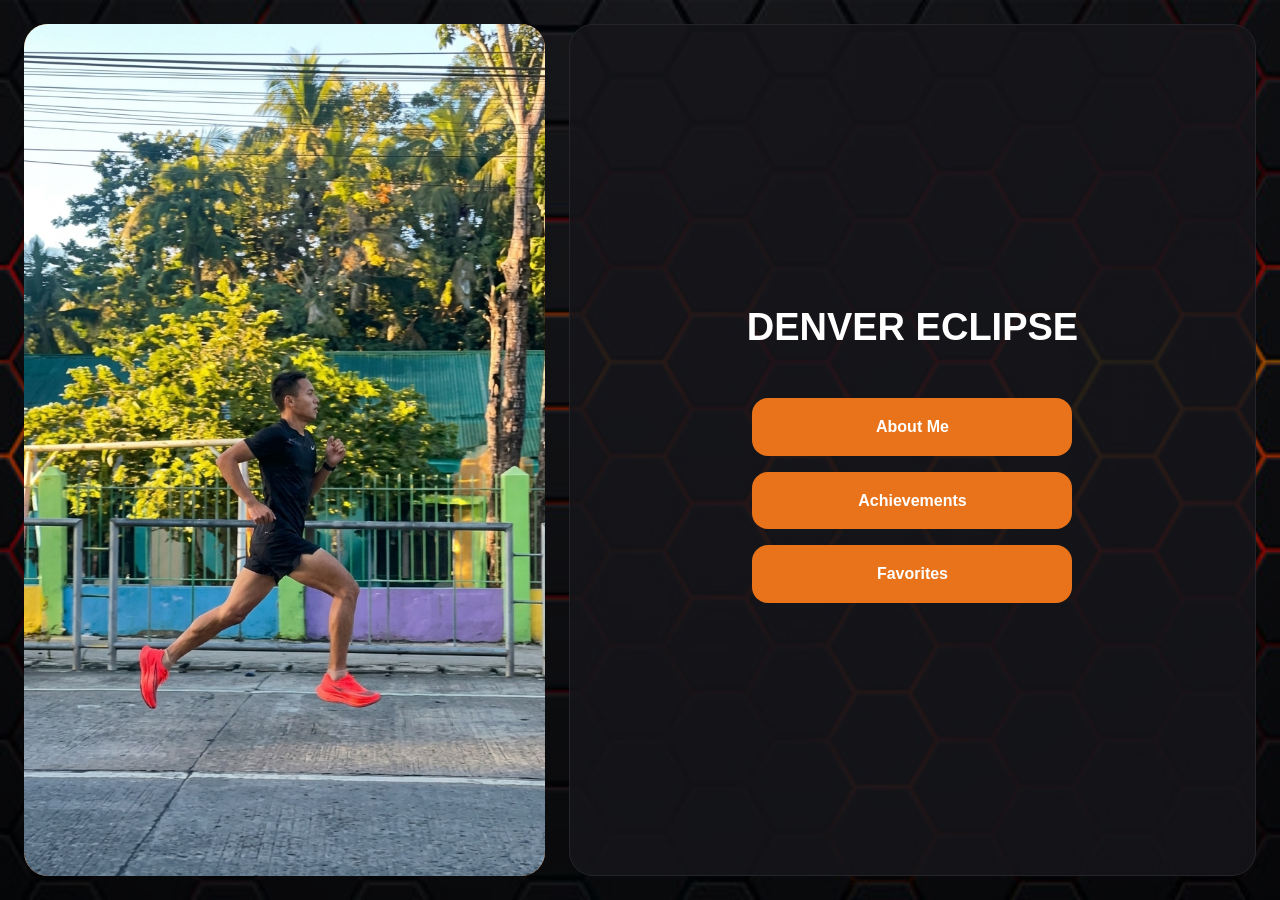
<file: index.html>
<!DOCTYPE html>
<html lang="en">
<head>
  <meta charset="UTF-8">
  <meta name="viewport" content="width=device-width, initial-scale=1.0">
  <title>Home | Denver Eclipse</title>
  <link rel="stylesheet" href="style.css">
</head>
<body>

  <div class="main-layout">
    
    <div class="left-panel">
      <img src="images/home.jpg" alt="Denver Eclipse" class="hero-img">
    </div>

    <div class="right-panel">
      <div class="home-center">
        <h1 class="home-title">Denver Eclipse</h1>
        
        <div class="home-nav-container">
          <a href="about.html" class="home-btn">About Me</a>
          <a href="achievements.html" class="home-btn">Achievements</a>
          <a href="favourites.html" class="home-btn">Favorites</a>
        </div>
      </div>
    </div>

  </div>

</body>
</html>
</file>
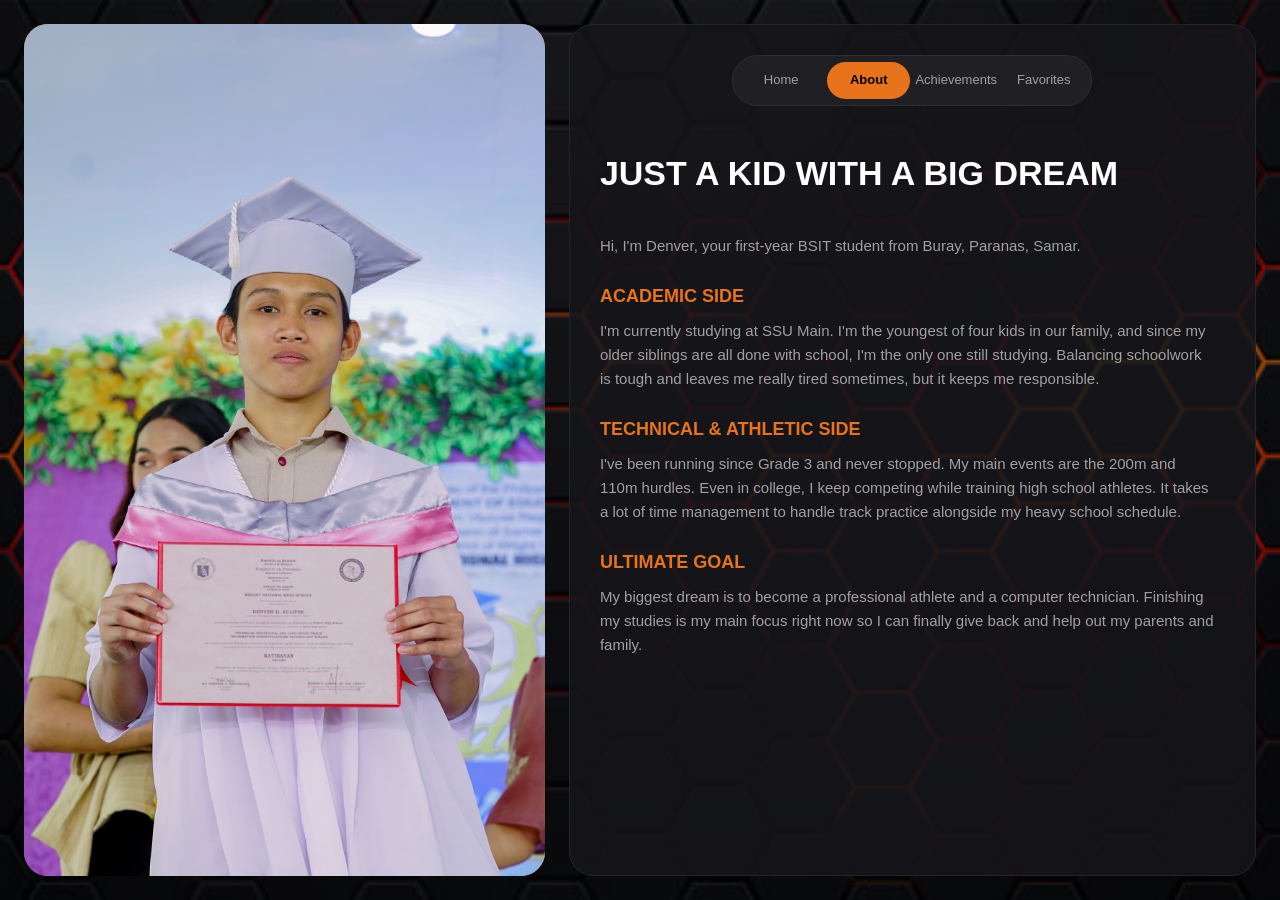
<file: about.html>
<!DOCTYPE html>
<html lang="en">
<head>
  <meta charset="UTF-8">
  <meta name="viewport" content="width=device-width, initial-scale=1.0">
  <title>About Me | Denver Eclipse</title>
  <link rel="stylesheet" href="style.css">
</head>
<body>

  <div class="main-layout">
    
    <div class="left-panel">
      <img src="images/about.jpg" alt="Denver Eclipse" class="hero-img">
    </div>

    <div class="right-panel">
      <header>
        <nav class="pill-nav">
          <a href="index.html">Home</a>
          <a href="about.html" class="active">About</a>
          <a href="achievements.html">Achievements</a>
          <a href="favourites.html">Favorites</a>
        </nav>
      </header>

      <div class="scroll-content">
        <h1>JUST A KID WITH A BIG DREAM</h1>
        
        <div class="text-block">
          <p>Hi, I'm Denver, your first-year BSIT student from Buray, Paranas, Samar.</p>
        </div>

        <div class="text-block">
          <h2>Academic Side</h2>
          <p>I'm currently studying at SSU Main. I'm the youngest of four kids in our family, and since my older siblings are all done with school, I'm the only one still studying. Balancing schoolwork is tough and leaves me really tired sometimes, but it keeps me responsible.</p>
        </div>

        <div class="text-block">
          <h2>Technical & Athletic Side</h2>
          <p>I've been running since Grade 3 and never stopped. My main events are the 200m and 110m hurdles. Even in college, I keep competing while training high school athletes. It takes a lot of time management to handle track practice alongside my heavy school schedule.</p>
        </div>

        <div class="text-block">
          <h2>Ultimate Goal</h2>
          <p>My biggest dream is to become a professional athlete and a computer technician. Finishing my studies is my main focus right now so I can finally give back and help out my parents and family.</p>
        </div>
      </div>
    </div>

  </div>

</body>
</html>
</file>
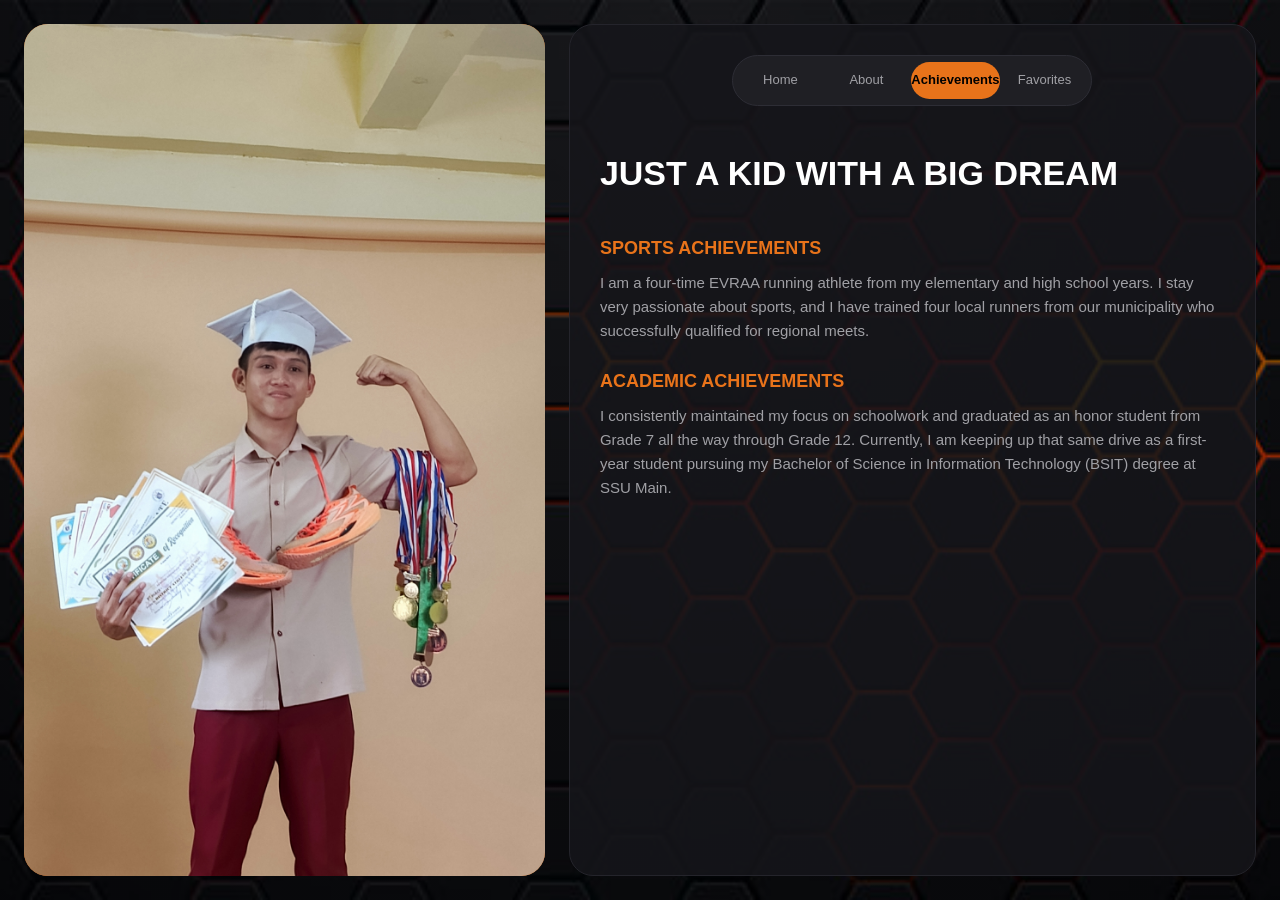
<file: achievements.html>
<!DOCTYPE html>
<html lang="en">
<head>
  <meta charset="UTF-8">
  <meta name="viewport" content="width=device-width, initial-scale=1.0">
  <title>Achievements | Denver Eclipse</title>
  <link rel="stylesheet" href="style.css">
</head>
<body>

  <div class="main-layout">
    
    <div class="left-panel">
      <img src="images/ach.jpg" alt="Denver Achievements">
    </div>

    <div class="right-panel">
      <header>
        <nav class="pill-nav">
          <a href="index.html">Home</a>
          <a href="about.html">About</a>
          <a href="achievements.html" class="active">Achievements</a>
          <a href="favourites.html">Favorites</a>
        </nav>
      </header>

      <div class="scroll-content">
        <h1>JUST A KID WITH A BIG DREAM</h1>
        
        <div class="text-block">
          <h2>Sports Achievements</h2>
          <p>I am a four-time EVRAA running athlete from my elementary and high school years. I stay very passionate about sports, and I have trained four local runners from our municipality who successfully qualified for regional meets.</p>
        </div>

        <div class="text-block">
          <h2>Academic Achievements</h2>
          <p>I consistently maintained my focus on schoolwork and graduated as an honor student from Grade 7 all the way through Grade 12. Currently, I am keeping up that same drive as a first-year student pursuing my Bachelor of Science in Information Technology (BSIT) degree at SSU Main.</p>
        </div>
      </div>
    </div>

  </div>

</body>
</html>
</file>
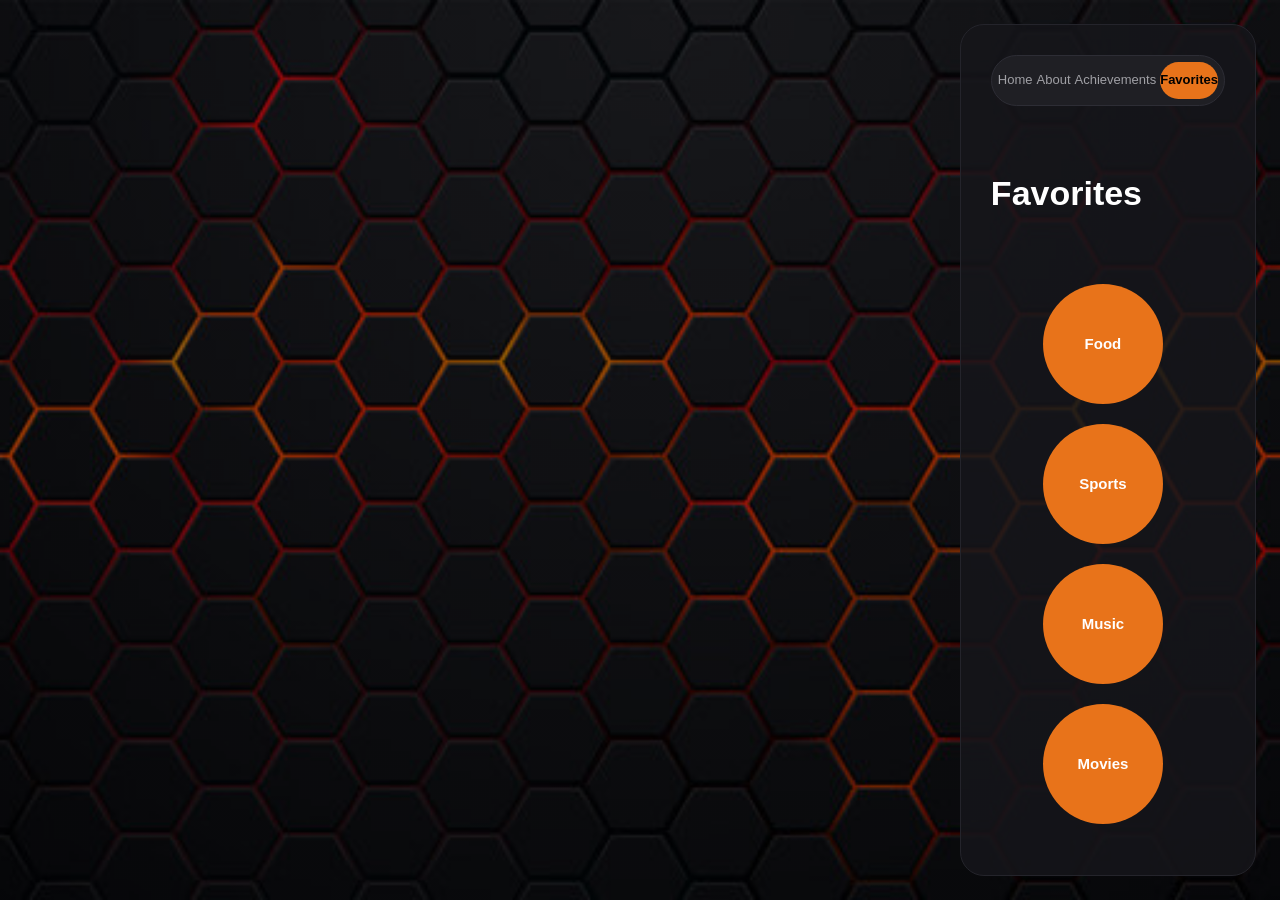
<file: favourites.html>
<!DOCTYPE html>
<html lang="en">
<head>
  <meta charset="UTF-8">
  <meta name="viewport" content="width=device-width, initial-scale=1.0">
  <title>Favorites | Denver Eclipse</title>
  <link rel="stylesheet" href="style.css">

  <style>
    /* Favorite images */
    .fav-image-area {
      width: 100%;
      margin-bottom: 20px;
    }

    .fav-image {
      display: none;
      width: 100%;
      object-fit: cover;
      border-radius: 24px;
      
    }

    .fav-image:target {
      display: block;
    }

    /* Favorite descriptions */
    .fav-description {
      display: none;
      margin-top: 30px;
    }

    body:has(#food:target) #food-text,
    body:has(#sports:target) #sports-text,
    body:has(#music:target) #music-text,
    body:has(#movies:target) #movies-text {
      display: block;
    }

    .fav-description h2 {
      color: #e8731a;
      font-size: 18px;
      margin-bottom: 8px;
      text-transform: uppercase;
    }

    .fav-description p {
      color: #a0a0a5;
      font-size: 15px;
    }

    /* Favorite buttons */
    .circle-menu {
      display: flex;
      justify-content: center;
      flex-wrap: wrap;
      gap: 20px;
      margin-top: 30px;
    }

    .circle-btn {
      width: 120px;
      height: 120px;
      font-size: 15px;
    }

    .fav-title {
      margin-top: 20px;
    }
  </style>
</head>

<body>

  <div class="main-layout">

    <!-- Selected favorite image -->
    <div class="fav-image-area">

      <img src="images/food.jpg" id="food" class="fav-image" alt="Favorite food">

      <img src="images/hurdles.jpg" id="sports" class="fav-image" alt="Track and field">

      <img src="images/music.jpg" id="music" class="fav-image" alt="Favorite music">

      <img src="images/mov.jpg" id="movies" class="fav-image" alt="Favorite movies">

    </div>

    <!-- Main content -->
    <div class="right-panel">

      <!-- Navigation -->
      <header>
        <nav class="pill-nav">
          <a href="index.html">Home</a>
          <a href="about.html">About</a>
          <a href="achievements.html">Achievements</a>
          <a href="favourites.html" class="active">Favorites</a>
        </nav>
      </header>

      <div class="scroll-content">

        <h1 class="fav-title">Favorites</h1>

        <!-- Favorite buttons -->
        <div class="circle-menu">

          <a href="#food" class="circle-btn">Food</a>

          <a href="#sports" class="circle-btn">Sports</a>

          <a href="#music" class="circle-btn">Music</a>

          <a href="#movies" class="circle-btn">Movies</a>

        </div>

        <!-- Food description -->
        <div class="fav-description" id="food-text">
          <h2>Favorite Food</h2>
          <p>
            I love eating my favorite foods, humba and lechon,
            together with my family.
          </p>
        </div>

        <!-- Sports description -->
        <div class="fav-description" id="sports-text">
          <h2>Favorite Sports</h2>
          <p>
            I enjoy running and competing in track events,
            especially the 200m sprint and 110m hurdles.
          </p>
        </div>

        <!-- Music description -->
        <div class="fav-description" id="music-text">
          <h2>Favorite Music</h2>
          <p>
            I enjoy listening to music during my free time.
            It helps me relax and enjoy my day.
          </p>
        </div>

        <!-- Movies description -->
        <div class="fav-description" id="movies-text">
          <h2>Favorite Movies</h2>
          <p>
            I enjoy watching Filipino movies and dramas
            during my free time.
          </p>
        </div>

      </div>
    </div>

  </div>

</body>
</html>
</file>
<file: style.css>
* {
  box-sizing: border-box;
  margin: 0;
  padding: 0;
}

body {
  font-family: Arial, Helvetica, sans-serif;
  color: #eeeeee;
  line-height: 1.6;
  background-color: #0f0f11;
  background-image: linear-gradient(rgba(0, 0, 0, 0.4), rgba(0, 0, 0, 0.4)), url("images/bg.jpg");
  background-position: center;
  background-size: cover;
  background-repeat: no-repeat;
  background-attachment: fixed;
}

.main-layout {
  display: flex;
  flex-direction: column;
  min-height: 100vh;
  padding: 15px;
}

.left-panel {
  background-color: #e8731a;
  border-radius: 24px;
  overflow: hidden;
  margin-bottom: 20px;
  height: 50vh;
}

.hero-img,
.left-panel img {
  width: 100%;
  height: 100%;
  object-fit: cover;
  object-position: center 75%;
  display: block;
}

.right-panel {
  display: flex;
  flex-direction: column;
  background-color: rgba(22, 22, 26, 0.85);
  border: 1px solid #24242b;
  border-radius: 24px;
  padding: 30px;
}

header {
  margin-bottom: 40px;
  display: flex;
  justify-content: center;
}

.pill-nav {
  display: flex;
  gap: 4px;
  background-color: #1f1f24;
  border: 1px solid #2d2d35;
  border-radius: 50px;
  padding: 6px;
  width: 100%;
  max-width: 360px;
}

.pill-nav a {
  flex: 1;
  text-align: center;
  padding: 8px 0;
  font-size: 13px;
  color: #a0a0a5;
  text-decoration: none;
  border-radius: 40px;
}

.pill-nav a:hover {
  color: #ffffff;
}

.pill-nav a.active {
  background-color: #e8731a;
  color: #000000;
  font-weight: bold;
}

.home-center {
  display: flex;
  flex-direction: column;
  justify-content: center;
  align-items: center;
  height: 100%;
  text-align: center;
}

.home-title {
  margin-bottom: 40px;
  font-weight: bold;
  font-size: 38px;
  text-transform: uppercase;
}

.home-nav-container {
  display: flex;
  flex-direction: column;
  gap: 16px;
  width: 100%;
  max-width: 320px;
}

.home-btn {
  display: block;
  width: 100%;
  background-color: #e8731a;
  color: #ffffff;
  font-size: 16px;
  font-weight: bold;
  text-align: center;
  text-decoration: none;
  padding: 16px;
  border-radius: 16px;
}

.home-btn:hover {
  background-color: #ff852a;
}

.scroll-content {
  display: flex;
  flex-direction: column;
  gap: 24px;
}

h1 {
  font-size: 34px;
  color: #ffffff;
  margin-bottom: 10px;
}

.text-block h2 {
  font-size: 18px;
  color: #e8731a;
  margin-bottom: 8px;
  text-transform: uppercase;
}

.text-block p {
  font-size: 15px;
  color: #a0a0a5;
}

.circle-menu {
  display: flex;
  flex-wrap: wrap;
  gap: 15px;
  justify-content: center;
  margin-top: 10px;
}

.circle-btn {
  width: 85px;
  height: 85px;
  border-radius: 50%;
  display: flex;
  align-items: center;
  justify-content: center;
  background-color: #e8731a;
  color: #ffffff;
  font-weight: bold;
  text-decoration: none;
  font-size: 13px;
}

.circle-btn:hover {
  background-color: #ff852a;
}

.fav-img {
  display: none;
}

.fav-img:target {
  display: block;
}

@media (min-width: 768px) {
  .main-layout {
    flex-direction: row;
    height: 100vh;
    padding: 24px;
    gap: 24px;
  }

  .left-panel {
    flex: 1;
    margin-bottom: 0;
    height: 100%;
  }

  .right-panel {
    flex: 1.2;
    height: 100%;
  }

  .scroll-content {
    overflow-y: auto;
    padding-right: 10px;
  }
}
</file>
